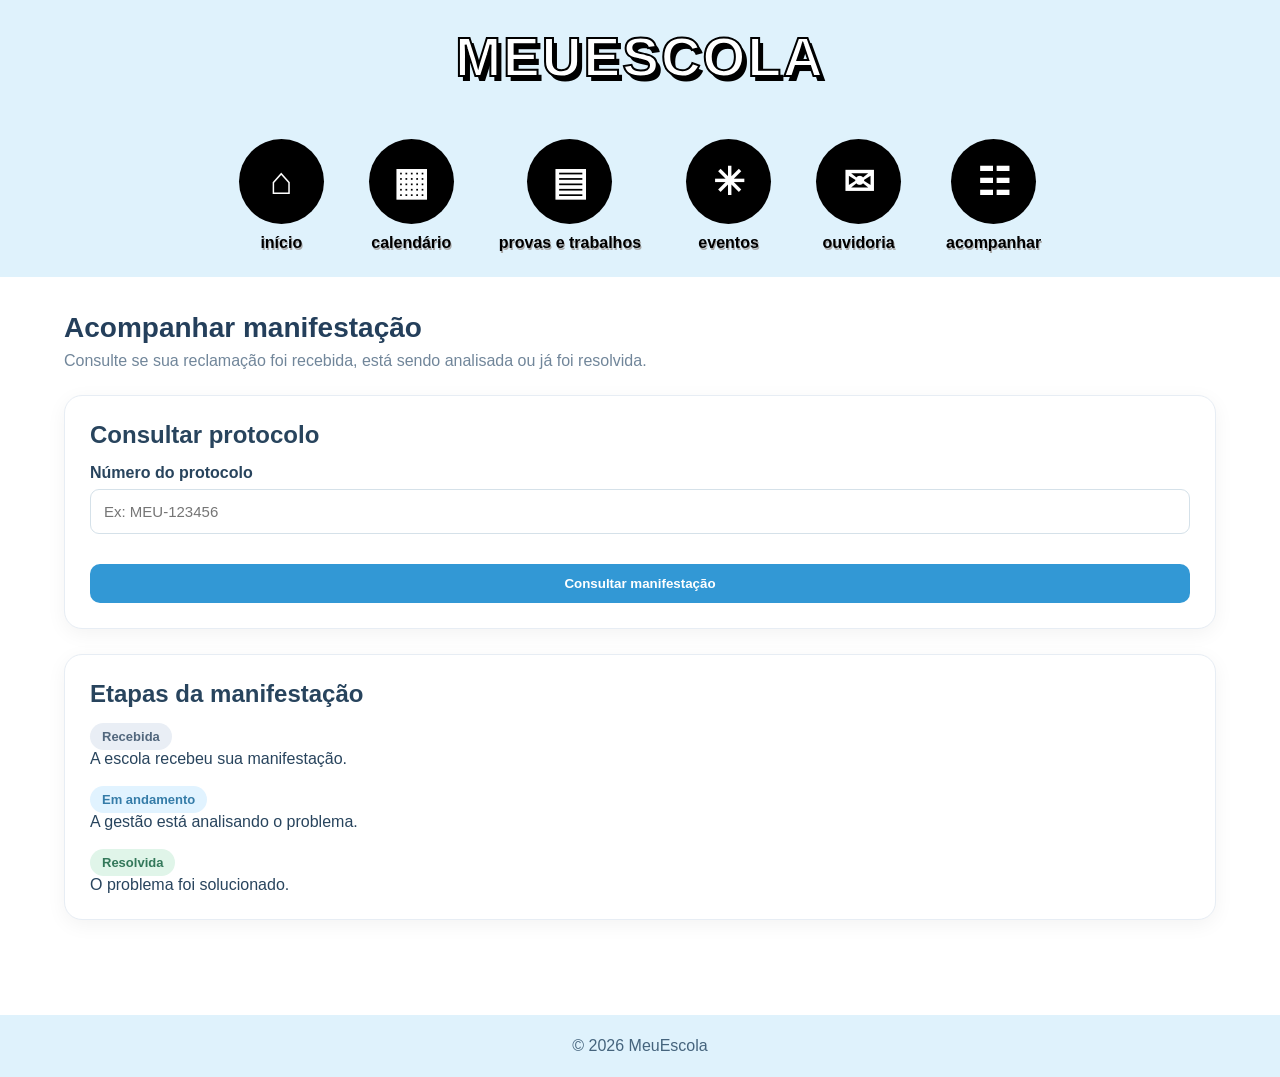
<file: acompanhar.html>
<!DOCTYPE html>
<html lang="pt-BR">
<head>
    <meta charset="UTF-8">
    <meta name="viewport" content="width=device-width, initial-scale=1.0">

    <title>MeuEscola - Acompanhamento</title>

    <link rel="stylesheet" href="css/style.css">
</head>

<body>

<header class="cabecalho">
    <h1 class="logo">MEUESCOLA</h1>
</header>

<nav class="menu">

    <a href="index.html" class="menu-item">
        <span class="icone">⌂</span>
        <span>início</span>
    </a>

    <a href="calendario.html" class="menu-item">
        <span class="icone">▦</span>
        <span>calendário</span>
    </a>

    <a href="atividades.html" class="menu-item">
        <span class="icone">▤</span>
        <span>provas e trabalhos</span>
    </a>

    <a href="eventos.html" class="menu-item">
        <span class="icone">✳</span>
        <span>eventos</span>
    </a>

    <a href="ouvidoria.html" class="menu-item">
        <span class="icone">✉</span>
        <span>ouvidoria</span>
    </a>

    <a href="acompanhar.html" class="menu-item">
        <span class="icone">☷</span>
        <span>acompanhar</span>
    </a>

</nav>

<main class="conteudo">

    <h2 class="titulo">Acompanhar manifestação</h2>

    <p class="subtitulo">
        Consulte se sua reclamação foi recebida,
        está sendo analisada ou já foi resolvida.
    </p>

    <section class="painel">

        <h2>Consultar protocolo</h2>

        <form id="formConsulta" class="formulario">

            <div class="campo">
                <label for="protocolo">Número do protocolo</label>

                <input
                    type="text"
                    id="protocolo"
                    placeholder="Ex: MEU-123456"
                    required
                >
            </div>

            <button type="submit" class="botao">
                Consultar manifestação
            </button>

        </form>

        <div id="consultaResultado"></div>

    </section>

    <section class="painel">

        <h2>Etapas da manifestação</h2>

        <p><span class="status recebida">Recebida</span></p>
        <p>A escola recebeu sua manifestação.</p>

        <br>

        <p><span class="status andamento">Em andamento</span></p>
        <p>A gestão está analisando o problema.</p>

        <br>

        <p><span class="status resolvida">Resolvida</span></p>
        <p>O problema foi solucionado.</p>

    </section>

</main>

<footer class="rodape">
    © 2026 MeuEscola
</footer>

<script>

const formulario = document.getElementById("formConsulta");

formulario.addEventListener("submit", function(event) {

    event.preventDefault();

    const protocoloDigitado = document
        .getElementById("protocolo")
        .value.trim()
        .toUpperCase();

    const resultado = document.getElementById("consultaResultado");

    // Busca as manifestações salvas
    const manifestacoes = JSON.parse(
        localStorage.getItem("manifestacoes") || "[]"
    );

    // Procura o protocolo
    const manifestacao = manifestacoes.find(function(item) {
        return item.protocolo.toUpperCase() === protocoloDigitado;
    });

    if (!manifestacao) {

        resultado.innerHTML = `
            <div class="cartao" style="margin-top:20px;">
                <h3 style="color:red;">Protocolo não encontrado!</h3>
                <p>Verifique se você digitou o número corretamente.</p>
            </div>
        `;

        return;
    }

    // Mostra os dados encontrados
    const cores = {
        "Recebida": "#71869a",
        "Em andamento": "#3298d5",
        "Resolvida": "#33785a",
        "Pendente": "#a56a2a"
    };

    const cor = cores[manifestacao.status] || "#71869a";

    resultado.innerHTML = `
        <div class="cartao" style="margin-top:20px;">

            <h2>Manifestação encontrada!</h2>

            <p><strong>Protocolo:</strong> ${manifestacao.protocolo}</p>

            <p><strong>Nome:</strong> ${escapar(manifestacao.nome)}</p>

            <p><strong>Turma:</strong> ${escapar(manifestacao.turma)}</p>

            <p><strong>Tipo:</strong> ${escapar(manifestacao.tipo)}</p>

            <p><strong>Local:</strong> ${escapar(manifestacao.local || "Não informado")}</p>

            <p><strong>Assunto:</strong> ${escapar(manifestacao.assunto)}</p>

            <p><strong>Data:</strong> ${escapar(manifestacao.data)}</p>

            <p><strong>Status:</strong>
                <span style="
                    background:${cor};
                    color:white;
                    padding:6px 12px;
                    border-radius:20px;
                ">
                    ${escapar(manifestacao.status)}
                </span>
            </p>

            <p><strong>Descrição:</strong></p>

            <p>${escapar(manifestacao.mensagem)}</p>

        </div>
    `;

});

// Protege a exibição de textos enviados no formulário
function escapar(texto) {
    return String(texto).replace(/[&<>"']/g, function(caractere) {
        return {
            "&": "&amp;",
            "<": "&lt;",
            ">": "&gt;",
            '"': "&quot;",
            "'": "&#39;"
        }[caractere];
    });
}

</script>

</body>
</html>
</file>
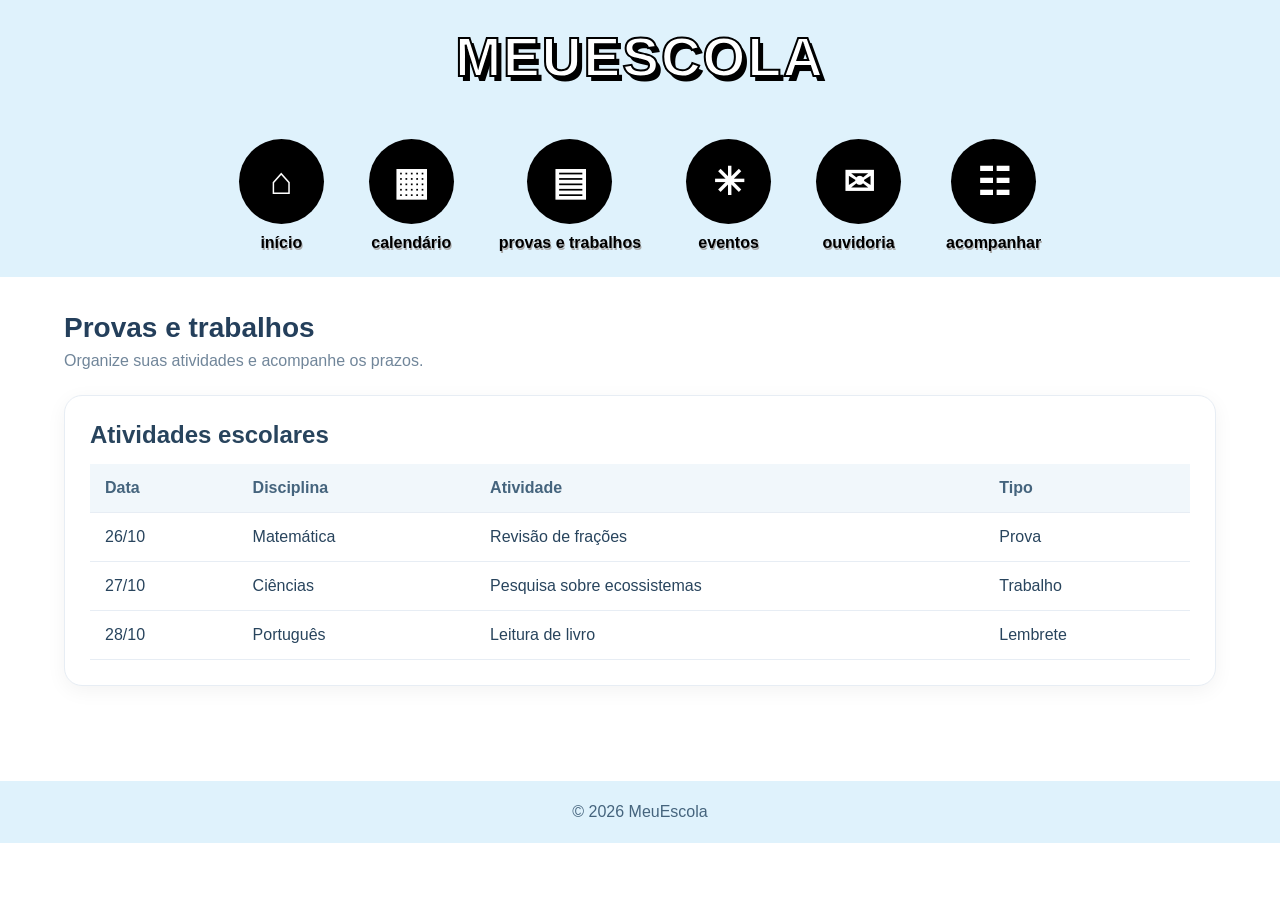
<file: atividades.html>
<!DOCTYPE html>
<html lang="pt-BR">
<head>
    <meta charset="UTF-8">
    <meta name="viewport" content="width=device-width, initial-scale=1.0">
    <title>MeuEscola - Provas e trabalhos</title>
    <link rel="stylesheet" href="css/style.css">
</head>

<body>

<header class="cabecalho">
    <h1 class="logo">MEUESCOLA</h1>
</header>

<nav class="menu">
    <a href="index.html" class="menu-item"><span class="icone">⌂</span><span>início</span></a>
    <a href="calendario.html" class="menu-item"><span class="icone">▦</span><span>calendário</span></a>
    <a href="atividades.html" class="menu-item"><span class="icone">▤</span><span>provas e trabalhos</span></a>
    <a href="eventos.html" class="menu-item"><span class="icone">✳</span><span>eventos</span></a>
    <a href="ouvidoria.html" class="menu-item"><span class="icone">✉</span><span>ouvidoria</span></a>
    <a href="acompanhar.html" class="menu-item"><span class="icone">☷</span><span>acompanhar</span></a>
</nav>

<main class="conteudo">

    <h2 class="titulo">Provas e trabalhos</h2>
    <p class="subtitulo">Organize suas atividades e acompanhe os prazos.</p>

    <section class="painel">

        <h2>Atividades escolares</h2>

        <table class="tabela">
            <tr>
                <th>Data</th>
                <th>Disciplina</th>
                <th>Atividade</th>
                <th>Tipo</th>
            </tr>

            <tr>
                <td>26/10</td>
                <td>Matemática</td>
                <td>Revisão de frações</td>
                <td>Prova</td>
            </tr>

            <tr>
                <td>27/10</td>
                <td>Ciências</td>
                <td>Pesquisa sobre ecossistemas</td>
                <td>Trabalho</td>
            </tr>

            <tr>
                <td>28/10</td>
                <td>Português</td>
                <td>Leitura de livro</td>
                <td>Lembrete</td>
            </tr>

        </table>

    </section>

</main>

<footer class="rodape">© 2026 MeuEscola</footer>

</body>
</html>
</file>
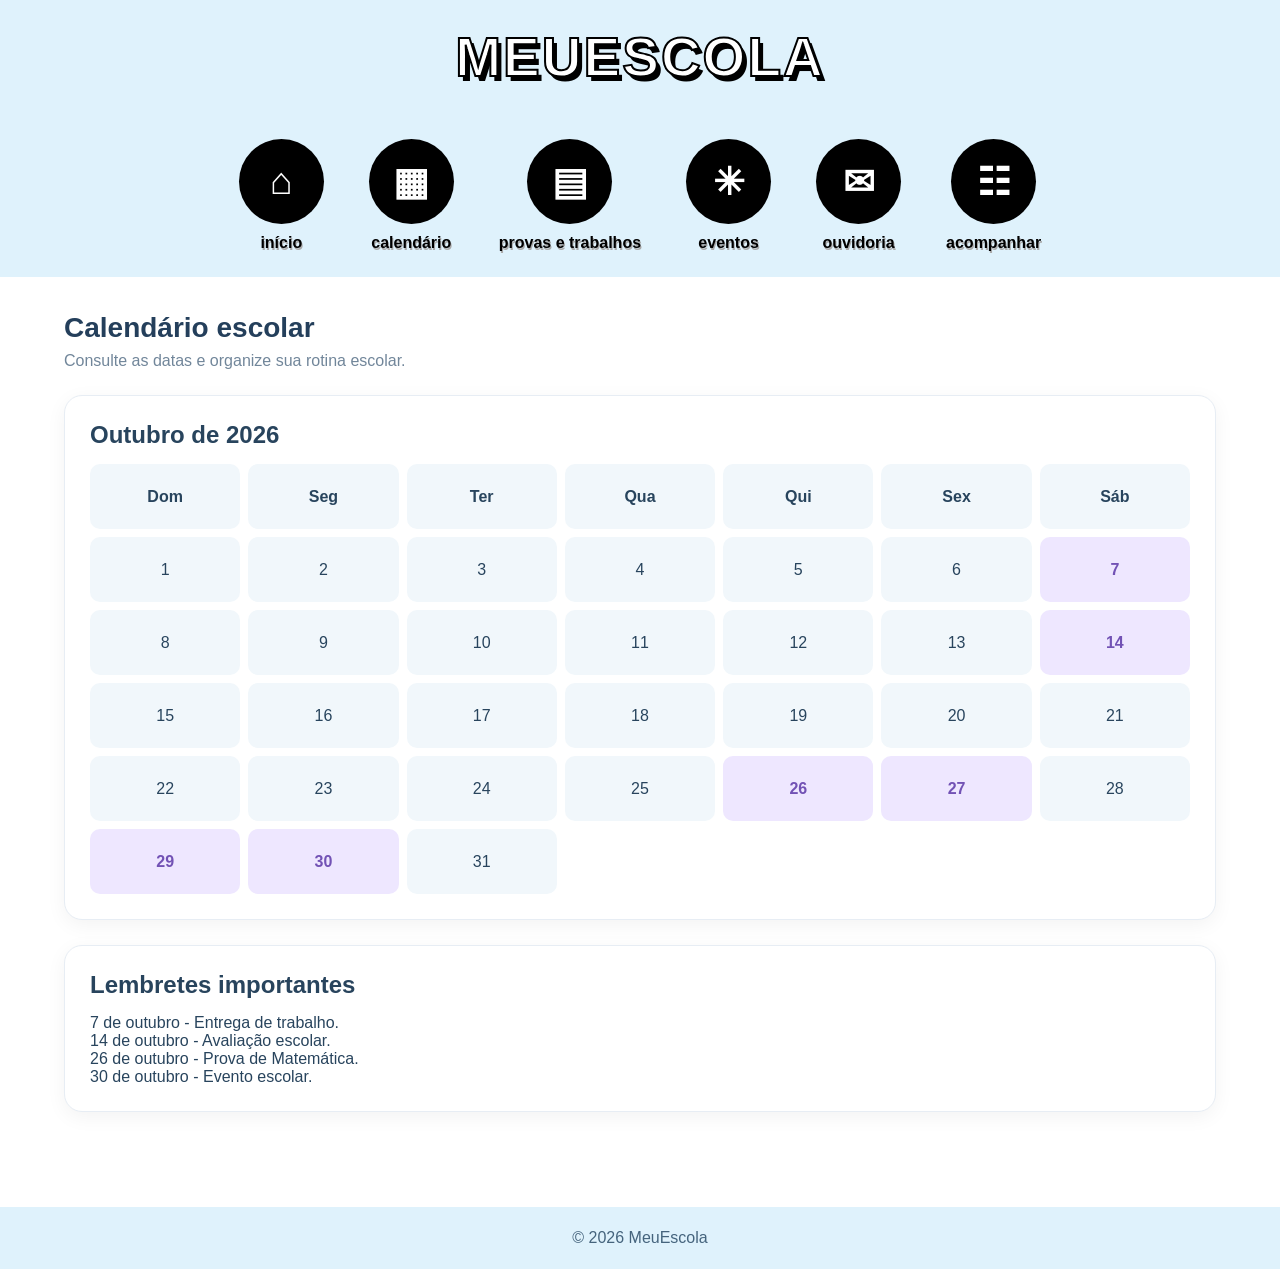
<file: calendario.html>
<!DOCTYPE html>
<html lang="pt-BR">
<head>
    <meta charset="UTF-8">
    <meta name="viewport" content="width=device-width, initial-scale=1.0">
    <title>MeuEscola - Calendário</title>
    <link rel="stylesheet" href="css/style.css">
</head>

<body>

<header class="cabecalho">
    <h1 class="logo">MEUESCOLA</h1>
</header>

<nav class="menu">
    <a href="index.html" class="menu-item"><span class="icone">⌂</span><span>início</span></a>
    <a href="calendario.html" class="menu-item"><span class="icone">▦</span><span>calendário</span></a>
    <a href="atividades.html" class="menu-item"><span class="icone">▤</span><span>provas e trabalhos</span></a>
    <a href="eventos.html" class="menu-item"><span class="icone">✳</span><span>eventos</span></a>
    <a href="ouvidoria.html" class="menu-item"><span class="icone">✉</span><span>ouvidoria</span></a>
    <a href="acompanhar.html" class="menu-item"><span class="icone">☷</span><span>acompanhar</span></a>
</nav>

<main class="conteudo">

    <h2 class="titulo">Calendário escolar</h2>
    <p class="subtitulo">Consulte as datas e organize sua rotina escolar.</p>

    <section class="painel">
        <h2>Outubro de 2026</h2>

        <div class="calendario">
            <div class="dia"><b>Dom</b></div>
            <div class="dia"><b>Seg</b></div>
            <div class="dia"><b>Ter</b></div>
            <div class="dia"><b>Qua</b></div>
            <div class="dia"><b>Qui</b></div>
            <div class="dia"><b>Sex</b></div>
            <div class="dia"><b>Sáb</b></div>

            <div class="dia">1</div>
            <div class="dia">2</div>
            <div class="dia">3</div>
            <div class="dia">4</div>
            <div class="dia">5</div>
            <div class="dia">6</div>
            <div class="dia evento">7</div>

            <div class="dia">8</div>
            <div class="dia">9</div>
            <div class="dia">10</div>
            <div class="dia">11</div>
            <div class="dia">12</div>
            <div class="dia">13</div>
            <div class="dia evento">14</div>

            <div class="dia">15</div>
            <div class="dia">16</div>
            <div class="dia">17</div>
            <div class="dia">18</div>
            <div class="dia">19</div>
            <div class="dia">20</div>
            <div class="dia">21</div>

            <div class="dia">22</div>
            <div class="dia">23</div>
            <div class="dia">24</div>
            <div class="dia">25</div>
            <div class="dia evento">26</div>
            <div class="dia evento">27</div>
            <div class="dia">28</div>

            <div class="dia evento">29</div>
            <div class="dia evento">30</div>
            <div class="dia">31</div>
        </div>
    </section>

    <section class="painel">
        <h2>Lembretes importantes</h2>
        <p>7 de outubro - Entrega de trabalho.</p>
        <p>14 de outubro - Avaliação escolar.</p>
        <p>26 de outubro - Prova de Matemática.</p>
        <p>30 de outubro - Evento escolar.</p>
    </section>

</main>

<footer class="rodape">© 2026 MeuEscola</footer>

</body>
</html>
</file>
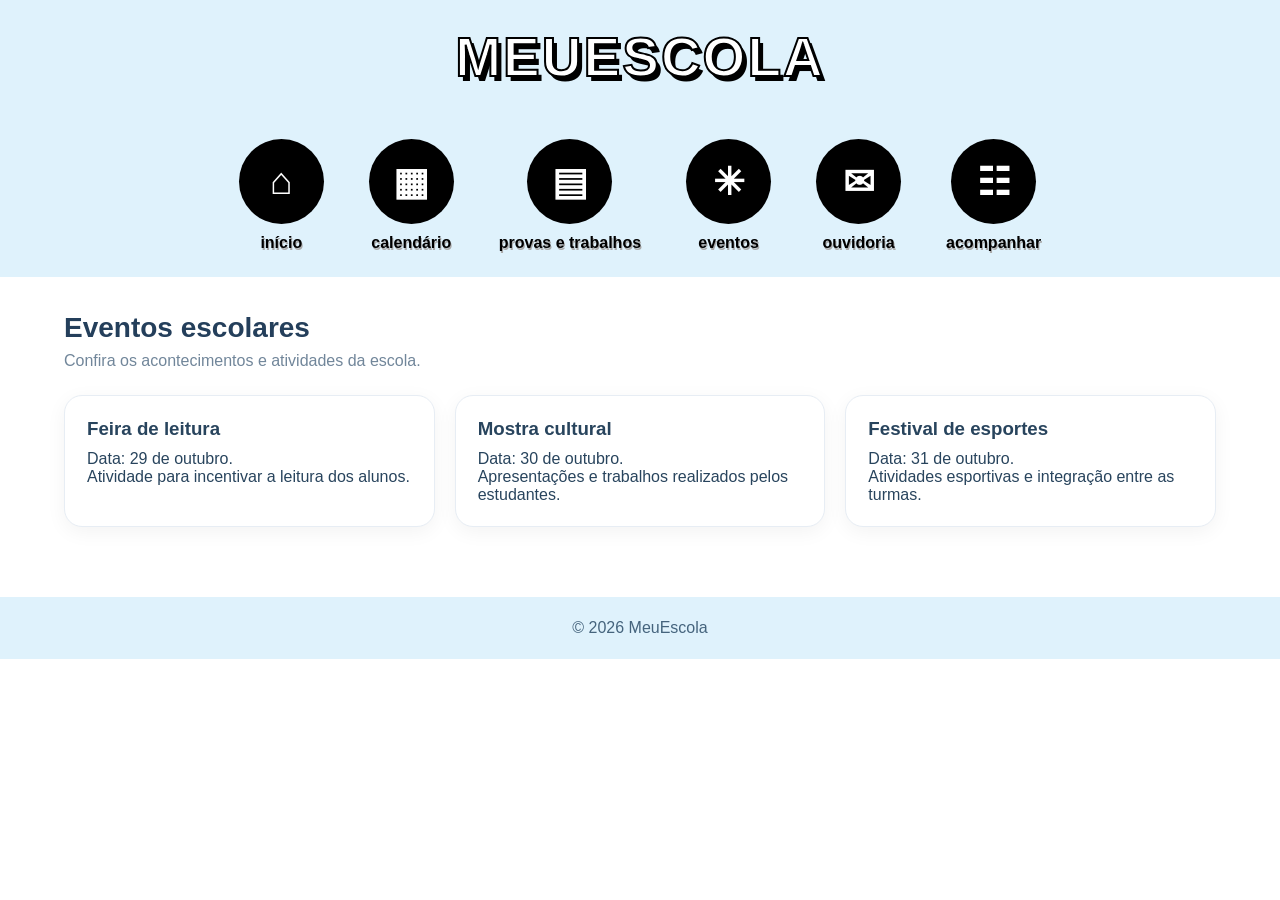
<file: eventos.html>
<!DOCTYPE html>
<html lang="pt-BR">
<head>
    <meta charset="UTF-8">
    <meta name="viewport" content="width=device-width, initial-scale=1.0">
    <title>MeuEscola - Eventos</title>
    <link rel="stylesheet" href="css/style.css">
</head>

<body>

<header class="cabecalho">
    <h1 class="logo">MEUESCOLA</h1>
</header>

<nav class="menu">
    <a href="index.html" class="menu-item"><span class="icone">⌂</span><span>início</span></a>
    <a href="calendario.html" class="menu-item"><span class="icone">▦</span><span>calendário</span></a>
    <a href="atividades.html" class="menu-item"><span class="icone">▤</span><span>provas e trabalhos</span></a>
    <a href="eventos.html" class="menu-item"><span class="icone">✳</span><span>eventos</span></a>
    <a href="ouvidoria.html" class="menu-item"><span class="icone">✉</span><span>ouvidoria</span></a>
    <a href="acompanhar.html" class="menu-item"><span class="icone">☷</span><span>acompanhar</span></a>
</nav>

<main class="conteudo">

    <h2 class="titulo">Eventos escolares</h2>
    <p class="subtitulo">Confira os acontecimentos e atividades da escola.</p>

    <section class="grade">

        <article class="cartao">
            <h3>Feira de leitura</h3>
            <p>Data: 29 de outubro.</p>
            <p>Atividade para incentivar a leitura dos alunos.</p>
        </article>

        <article class="cartao">
            <h3>Mostra cultural</h3>
            <p>Data: 30 de outubro.</p>
            <p>Apresentações e trabalhos realizados pelos estudantes.</p>
        </article>

        <article class="cartao">
            <h3>Festival de esportes</h3>
            <p>Data: 31 de outubro.</p>
            <p>Atividades esportivas e integração entre as turmas.</p>
        </article>

    </section>

</main>

<footer class="rodape">© 2026 MeuEscola</footer>

</body>
</html>
</file>
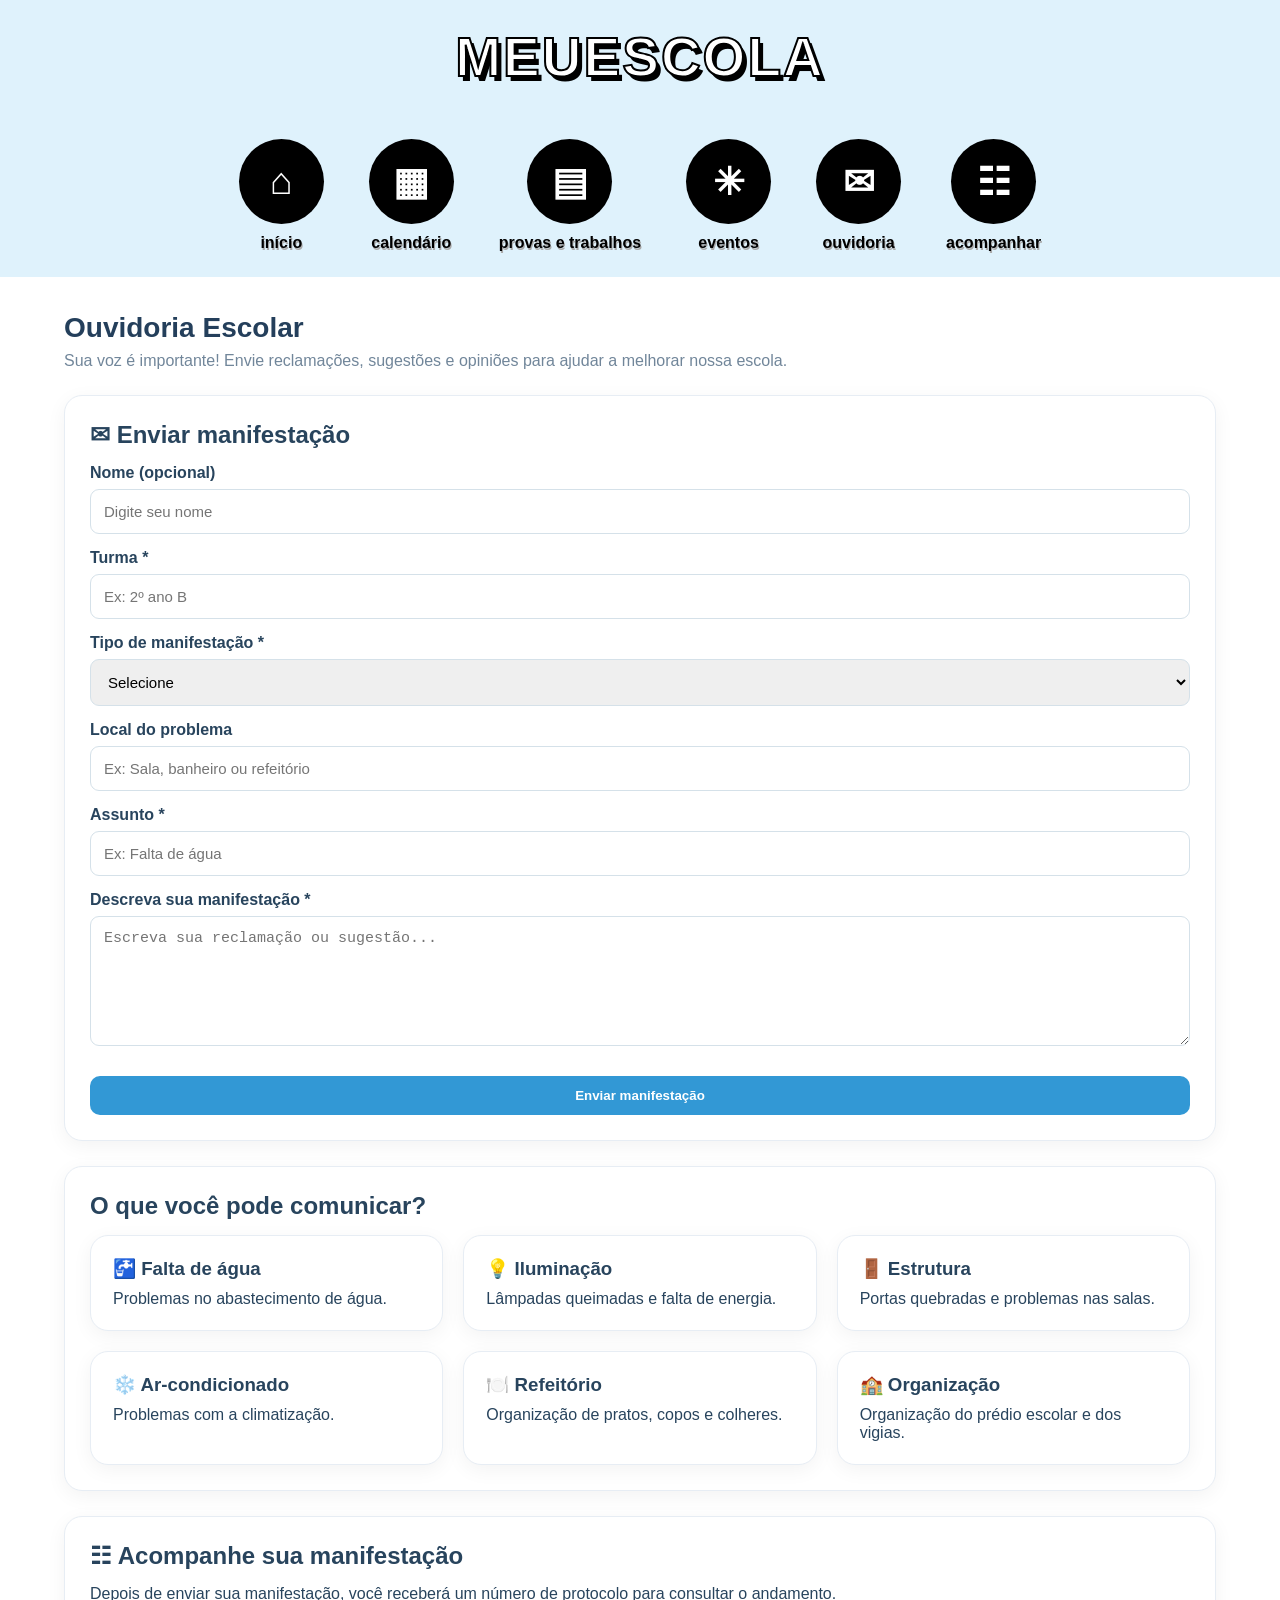
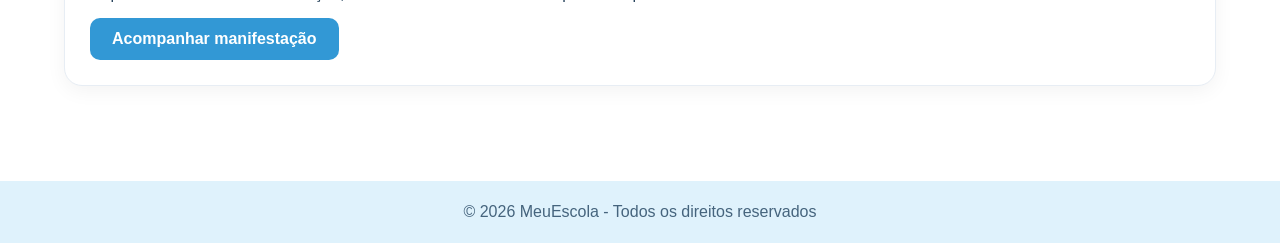
<file: ouvidoria.html>
<!DOCTYPE html>
<html lang="pt-BR">
<head>
    <meta charset="UTF-8">
    <meta name="viewport" content="width=device-width, initial-scale=1.0">

    <title>MeuEscola - Ouvidoria</title>

    <link rel="stylesheet" href="css/style.css">
</head>

<body>

<header class="cabecalho">
    <h1 class="logo">MEUESCOLA</h1>
</header>

<nav class="menu">

    <a href="index.html" class="menu-item">
        <span class="icone">⌂</span>
        <span>início</span>
    </a>

    <a href="calendario.html" class="menu-item">
        <span class="icone">▦</span>
        <span>calendário</span>
    </a>

    <a href="atividades.html" class="menu-item">
        <span class="icone">▤</span>
        <span>provas e trabalhos</span>
    </a>

    <a href="eventos.html" class="menu-item">
        <span class="icone">✳</span>
        <span>eventos</span>
    </a>

    <a href="ouvidoria.html" class="menu-item">
        <span class="icone">✉</span>
        <span>ouvidoria</span>
    </a>

    <a href="acompanhar.html" class="menu-item">
        <span class="icone">☷</span>
        <span>acompanhar</span>
    </a>

</nav>

<main class="conteudo">

    <h2 class="titulo">Ouvidoria Escolar</h2>

    <p class="subtitulo">
        Sua voz é importante! Envie reclamações, sugestões
        e opiniões para ajudar a melhorar nossa escola.
    </p>

    <section class="painel">

        <h2>✉ Enviar manifestação</h2>

        <form class="formulario" id="formOuvidoria">

            <div class="campo">
                <label for="nome">Nome (opcional)</label>
                <input type="text" id="nome"
                placeholder="Digite seu nome">
            </div>

            <div class="campo">
                <label for="turma">Turma *</label>
                <input type="text" id="turma"
                placeholder="Ex: 2º ano B" required>
            </div>

            <div class="campo">
                <label for="tipo">Tipo de manifestação *</label>

                <select id="tipo" required>
                    <option value="">Selecione</option>
                    <option>Reclamação</option>
                    <option>Sugestão</option>
                    <option>Elogio</option>
                    <option>Problema na estrutura</option>
                    <option>Outro</option>
                </select>
            </div>

            <div class="campo">
                <label for="local">Local do problema</label>
                <input type="text" id="local"
                placeholder="Ex: Sala, banheiro ou refeitório">
            </div>

            <div class="campo">
                <label for="assunto">Assunto *</label>
                <input type="text" id="assunto"
                placeholder="Ex: Falta de água" required>
            </div>

            <div class="campo">
                <label for="mensagem">
                    Descreva sua manifestação *
                </label>

                <textarea id="mensagem"
                placeholder="Escreva sua reclamação ou sugestão..."
                required></textarea>
            </div>

            <button type="submit" class="botao">
                Enviar manifestação
            </button>

        </form>

        <div id="resultado"></div>

    </section>

    <section class="painel">

        <h2>O que você pode comunicar?</h2>

        <div class="grade">

            <div class="cartao">
                <h3>🚰 Falta de água</h3>
                <p>Problemas no abastecimento de água.</p>
            </div>

            <div class="cartao">
                <h3>💡 Iluminação</h3>
                <p>Lâmpadas queimadas e falta de energia.</p>
            </div>

            <div class="cartao">
                <h3>🚪 Estrutura</h3>
                <p>Portas quebradas e problemas nas salas.</p>
            </div>

            <div class="cartao">
                <h3>❄️ Ar-condicionado</h3>
                <p>Problemas com a climatização.</p>
            </div>

            <div class="cartao">
                <h3>🍽️ Refeitório</h3>
                <p>Organização de pratos, copos e colheres.</p>
            </div>

            <div class="cartao">
                <h3>🏫 Organização</h3>
                <p>Organização do prédio escolar e dos vigias.</p>
            </div>

        </div>

    </section>

    <section class="painel">

        <h2>☷ Acompanhe sua manifestação</h2>

        <p>
            Depois de enviar sua manifestação, você receberá
            um número de protocolo para consultar o andamento.
        </p>

        <a href="acompanhar.html" class="botao">
            Acompanhar manifestação
        </a>

    </section>

</main>

<footer class="rodape">
    © 2026 MeuEscola - Todos os direitos reservados
</footer>

<script>

const formulario = document.getElementById("formOuvidoria");

formulario.addEventListener("submit", function(event) {

    event.preventDefault();

    const nome = document.getElementById("nome").value.trim();
    const turma = document.getElementById("turma").value.trim();
    const tipo = document.getElementById("tipo").value;
    const local = document.getElementById("local").value.trim();
    const assunto = document.getElementById("assunto").value.trim();
    const mensagem = document.getElementById("mensagem").value.trim();

    const resultado = document.getElementById("resultado");

    if (!turma || !tipo || !assunto || !mensagem) {
        resultado.textContent = "Preencha os campos obrigatórios!";
        resultado.style.color = "red";
        return;
    }

    const protocolo = "MEU-" + Date.now();

    const manifestacao = {
        protocolo,
        nome: nome || "Anônimo",
        turma,
        tipo,
        local,
        assunto,
        mensagem,
        data: new Date().toLocaleString("pt-BR"),
        status: "Recebida"
    };

    try {

        const lista = JSON.parse(
            localStorage.getItem("manifestacoes") || "[]"
        );

        lista.push(manifestacao);

        localStorage.setItem(
            "manifestacoes",
            JSON.stringify(lista)
        );

        resultado.style.color = "green";

        resultado.innerHTML = `
            <div class="cartao">
                <h3>Manifestação enviada com sucesso!</h3>
                <p>Obrigado por ajudar a melhorar nossa escola.</p>
                <p><strong>Protocolo: ${protocolo}</strong></p>
                <p>Guarde seu protocolo para acompanhar sua manifestação.</p>
            </div>
        `;

        formulario.reset();

    } catch (erro) {

        resultado.style.color = "red";
        resultado.textContent = "Erro ao salvar. Tente novamente.";

    }

});

</script>

</body>
</html>
</file>
<file: css/style.css>
/* ===========================
   MEUESCOLA - CSS PRINCIPAL
   =========================== */

* {
    margin: 0;
    padding: 0;
    box-sizing: border-box;
}

:root {
    --azul-fundo: #dff2fc;
    --azul: #3298d5;
    --azul-escuro: #24506f;
    --preto: #000000;
    --branco: #ffffff;
    --texto: #28445d;
    --cinza: #71869a;
    --borda: #e7edf4;
}

body {
    font-family: Arial, sans-serif;
    background: white;
    color: var(--texto);
}

/* CABEÇALHO */

.cabecalho {
    background: var(--azul-fundo);
    padding: 25px;
    text-align: center;
}

.logo {
    font-size: 55px;
    font-weight: 900;
    color: white;
    -webkit-text-stroke: 2px black;
    text-shadow: 4px 5px black;
    letter-spacing: 2px;
}

/* MENU */

.menu {
    background: var(--azul-fundo);
    display: flex;
    justify-content: center;
    align-items: center;
    flex-wrap: wrap;
    gap: 45px;
    padding: 25px 15px;
}

.menu-item {
    display: flex;
    flex-direction: column;
    align-items: center;
    text-decoration: none;
    color: black;
    font-weight: bold;
    gap: 10px;
    text-align: center;
}

.icone {
    width: 85px;
    height: 85px;
    border-radius: 50%;
    background: black;
    color: white;
    display: flex;
    align-items: center;
    justify-content: center;
    font-size: 38px;
    transition: 0.3s;
}

.menu-item:hover .icone {
    transform: scale(1.08);
    background: #24506f;
}

.menu-item span:last-child {
    text-shadow: 1px 2px #aaa;
}

/* CONTEÚDO */

.conteudo {
    max-width: 1400px;
    margin: auto;
    padding: 35px 5%;
}

.titulo {
    font-size: 28px;
    margin-bottom: 8px;
    color: #243f5b;
}

.subtitulo {
    color: var(--cinza);
    margin-bottom: 25px;
}

/* PAINÉIS */

.painel {
    background: white;
    padding: 25px;
    border-radius: 18px;
    border: 1px solid var(--borda);
    box-shadow: 0 5px 20px rgba(0,0,0,0.05);
    margin-bottom: 25px;
}

.painel h2 {
    margin-bottom: 15px;
}

/* CARTÕES */

.grade {
    display: grid;
    grid-template-columns: repeat(3, 1fr);
    gap: 20px;
}

.cartao {
    background: white;
    border: 1px solid var(--borda);
    border-radius: 18px;
    padding: 22px;
    box-shadow: 0 5px 20px rgba(0,0,0,0.05);
}

.cartao h3 {
    margin-bottom: 10px;
}

/* BOTÕES */

.botao {
    display: inline-block;
    background: var(--azul);
    color: white;
    padding: 12px 22px;
    border: none;
    border-radius: 10px;
    font-weight: bold;
    text-decoration: none;
    cursor: pointer;
    margin-top: 15px;
}

.botao:hover {
    background: var(--azul-escuro);
}

/* TABELAS */

.tabela {
    width: 100%;
    border-collapse: collapse;
    margin-top: 15px;
}

.tabela th,
.tabela td {
    padding: 15px;
    text-align: left;
    border-bottom: 1px solid var(--borda);
}

.tabela th {
    background: #f1f7fb;
    color: #45647d;
}

/* FORMULÁRIOS */

.formulario {
    display: flex;
    flex-direction: column;
    gap: 15px;
}

.campo {
    display: flex;
    flex-direction: column;
    gap: 7px;
}

.campo label {
    font-weight: bold;
}

.campo input,
.campo select,
.campo textarea {
    width: 100%;
    padding: 13px;
    border: 1px solid #d5e1e9;
    border-radius: 9px;
    font-size: 15px;
    outline: none;
}

.campo input:focus,
.campo select:focus,
.campo textarea:focus {
    border-color: var(--azul);
}

.campo textarea {
    min-height: 130px;
    resize: vertical;
}

/* STATUS */

.status {
    display: inline-block;
    padding: 6px 12px;
    border-radius: 20px;
    font-size: 13px;
    font-weight: bold;
}

.recebida {
    background: #e9eef5;
    color: #52677d;
}

.andamento {
    background: #e1f3ff;
    color: #357ca8;
}

.resolvida {
    background: #e0f5e9;
    color: #33785a;
}

.pendente {
    background: #fff0dd;
    color: #a56a2a;
}

/* CALENDÁRIO */

.calendario {
    display: grid;
    grid-template-columns: repeat(7, 1fr);
    gap: 8px;
}

.dia {
    min-height: 65px;
    border-radius: 10px;
    background: #f1f7fb;
    display: flex;
    align-items: center;
    justify-content: center;
    flex-direction: column;
}

.dia.evento {
    background: #eee7ff;
    color: #7252b5;
    font-weight: bold;
}

/* RODAPÉ */

.rodape {
    background: var(--azul-fundo);
    padding: 22px;
    text-align: center;
    color: #45647d;
    margin-top: 35px;
}

/* RESPONSIVIDADE */

@media (max-width: 850px) {
    .menu {
        gap: 25px;
    }

    .grade {
        grid-template-columns: repeat(2, 1fr);
    }
}

@media (max-width: 550px) {
    .logo {
        font-size: 38px;
    }

    .menu {
        gap: 20px;
    }

    .icone {
        width: 68px;
        height: 68px;
        font-size: 30px;
    }

    .grade {
        grid-template-columns: 1fr;
    }

    .conteudo {
        padding: 25px 4%;
    }

    .tabela {
        min-width: 600px;
    }

    .painel {
        overflow-x: auto;
    }
}
</file>
